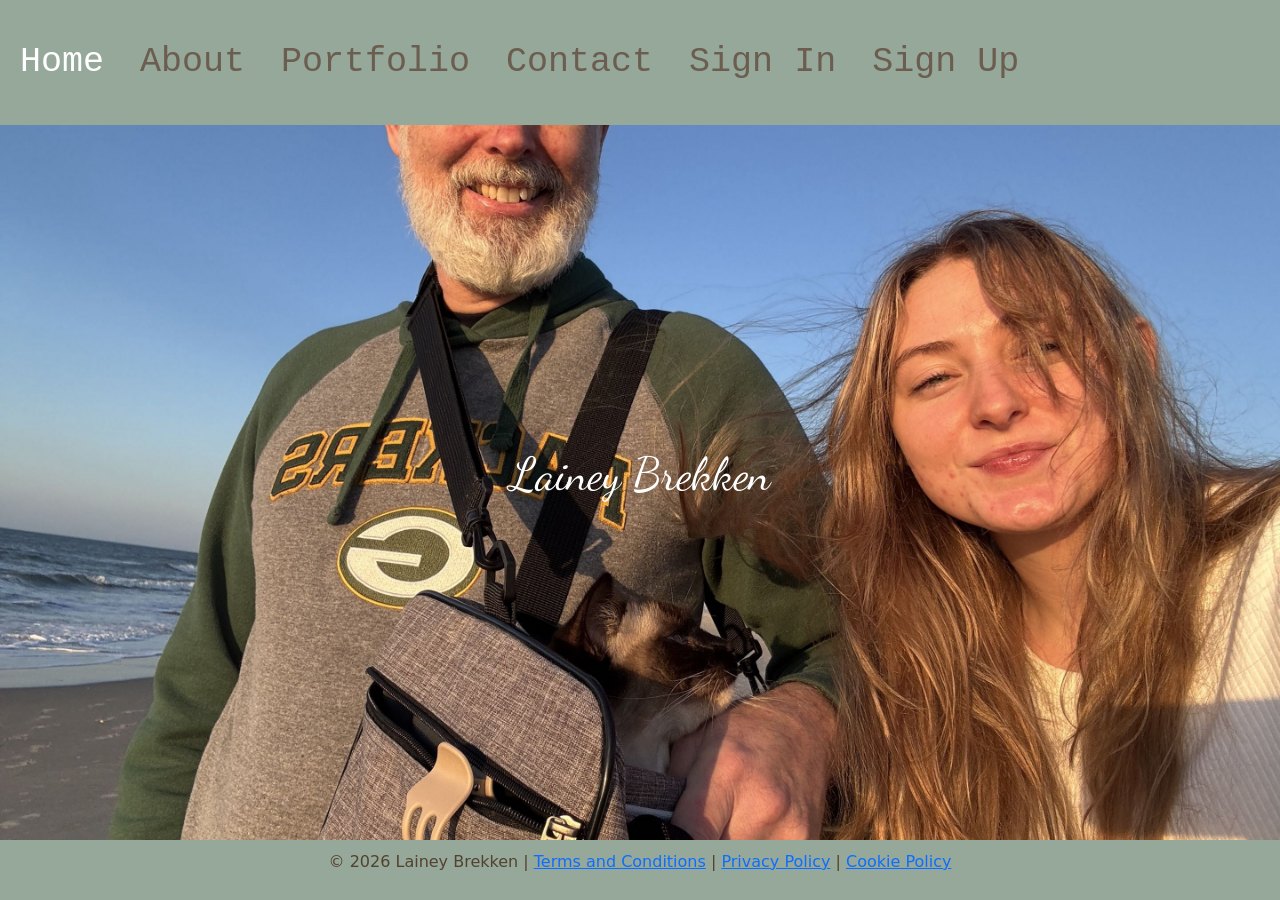
<file: index.html>
<!DOCTYPE html>
<html lang="en">
<head>
    <meta charset="UTF-8">
    <meta name="viewport" content="width=device-width, initial-scale=1">
    <title>Lainey's Portfolio</title>
    <link href="https://cdn.jsdelivr.net/npm/bootstrap@5.3.2/dist/css/bootstrap.min.css" rel="stylesheet">
    <link href="https://fonts.googleapis.com/css2?family=Dancing+Script:wght@700&display=swap" rel="stylesheet">
    <link rel="stylesheet" href="stylesheet.css">
</head>
    <header>
        <nav class="navbar navbar-expand-sm navbar-light">
            <div class="container-fluid">
                <ul class="navbar-nav me-auto mb-2 mb-lg-0">
                    <li class="nav-item">
                        <a class="nav-link active" href="index.html">Home</a>
                    </li>
                    <li class="nav-item">
                        <a class="nav-link" href="about.html">About</a>
                    </li>
                    <li class="nav-item">
                        <a class="nav-link" href="portfolio.html">Portfolio</a>
                    </li>
                    <li class="nav-item">
                        <a class="nav-link" href="contact.html">Contact</a>
                    </li>
                    <li class="nav-item">
                        <a class="nav-link" href="signin.html">Sign In</a>
                    </li>
                    <li class="nav-item">
                        <a class="nav-link" href="signup.html">Sign Up</a>
                    </li>
                </ul>
            </div>
        </nav>
    </header>
<body>
    <main class="introPhoto">
        <div class="introPhoto-content text-center text-white">
            <p>Lainey Brekken<p>
        </div>
    </main>
</body>
    <footer>
        <p>&copy; 2026 Lainey Brekken | 
            <a href="terms.html">Terms and Conditions</a> | 
            <a href="privacy.html">Privacy Policy</a> | 
            <a href="cookies.html">Cookie Policy</a>
        </p>
    </footer>
</html>
</file>
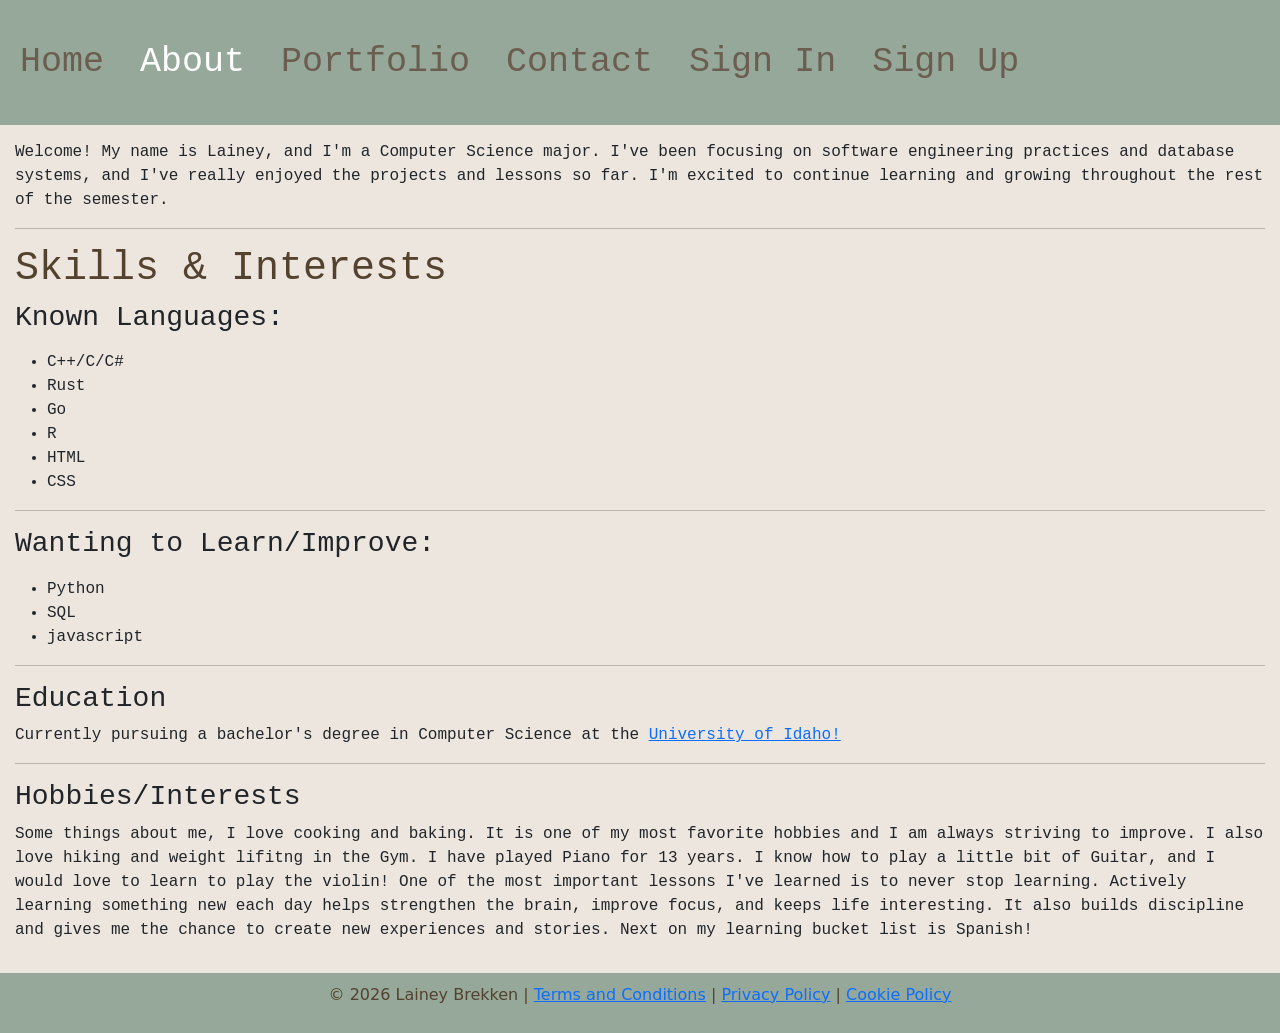
<file: about.HTML>
<!DOCTYPE html>
<html lang="en">
<head>
    <meta charset="UTF-8">
    <meta name="viewport" content="width=device-width, initial-scale=1">
    <link href="https://cdn.jsdelivr.net/npm/bootstrap@5.3.2/dist/css/bootstrap.min.css" rel="stylesheet">
    <link rel="stylesheet" href="stylesheet.css">
    <title>About</title>
</head>
<body>
    <header>
        <nav class="navbar navbar-expand-sm navbar-light">
            <div class="container-fluid">
                <ul class="navbar-nav me-auto mb-2 mb-lg-0">
                    <li class="nav-item">
                        <a class="nav-link" href="index.HTML">Home</a>
                    </li>
                    <li class="nav-item">
                        <a class="nav-link active" href="about.HTML">About</a>
                    </li>
                    <li class="nav-item">
                        <a class="nav-link" href="portfolio.HTML">Portfolio</a>
                    </li>
                    <li class="nav-item">
                        <a class="nav-link" href="contact.HTML">Contact</a>
                    </li>
                    <li class="nav-item">
                        <a class="nav-link" href="signin.HTML">Sign In</a>
                    </li>
                    <li class="nav-item">
                        <a class="nav-link" href="Signup.HTML">Sign Up</a>
                    </li>
                </ul>
            </div>
        </nav>
    </header>
    <main>
        <section id="introduction">
            <p>
                Welcome! My name is Lainey, and I'm a Computer Science major. I've been focusing on software 
                engineering practices and database systems, and I've really enjoyed the projects and lessons so far. I'm excited to continue 
                learning and growing throughout the rest of the semester.
            </p>
        </section>
        <hr>
        <section id="skills">
            <h1>Skills & Interests</h1>
                <h3>Known Languages:</h3>
                <p>
                    <UL>
                        <LI>C++/C/C#</LI>
                        <LI>Rust</LI>
                        <LI>Go</LI>
                        <LI>R</LI>
                        <LI>HTML</LI>
                        <LI>CSS</LI>
                    </UL>
                </p>
                <hr>
                <H3>Wanting to Learn/Improve:</H3>
                <p>
                    <UL>
                        <LI>Python</LI>
                        <LI>SQL</LI>
                        <LI>javascript</LI>
                    </UL>
                </p>
        </section>
        <hr>
        <section id="education">
            <h3>Education</h3>
            <p>Currently pursuing a bachelor's degree in Computer Science at the <a href="https://www.uidaho.edu/">University of Idaho!</a></p>
        </section>
        <hr>
        <section id="hobbies">
            <h3>Hobbies/Interests</h3>
                <p> 
                    Some things about me, I love cooking and baking. It is one of my most favorite hobbies and I am always striving to improve. 
                    I also love hiking and weight lifitng in the Gym. I have played Piano for 13 years. I know how to play a little bit of Guitar,
                    and I would love to learn to play the violin! One of the most important lessons I've learned is to never stop learning. 
                    Actively learning something new each day helps strengthen the brain, improve focus, and keeps life interesting. It also builds 
                    discipline and gives me the chance to create new experiences and stories. Next on my learning bucket list is Spanish!
                </p>
        </section>
    </main>
</body>
    <footer>
        <p>&copy; 2026 Lainey Brekken | 
            <a href="terms.html">Terms and Conditions</a> | 
            <a href="privacy.html">Privacy Policy</a> | 
            <a href="cookies.html">Cookie Policy</a>
        </p>
    </footer>
</html>
</file>
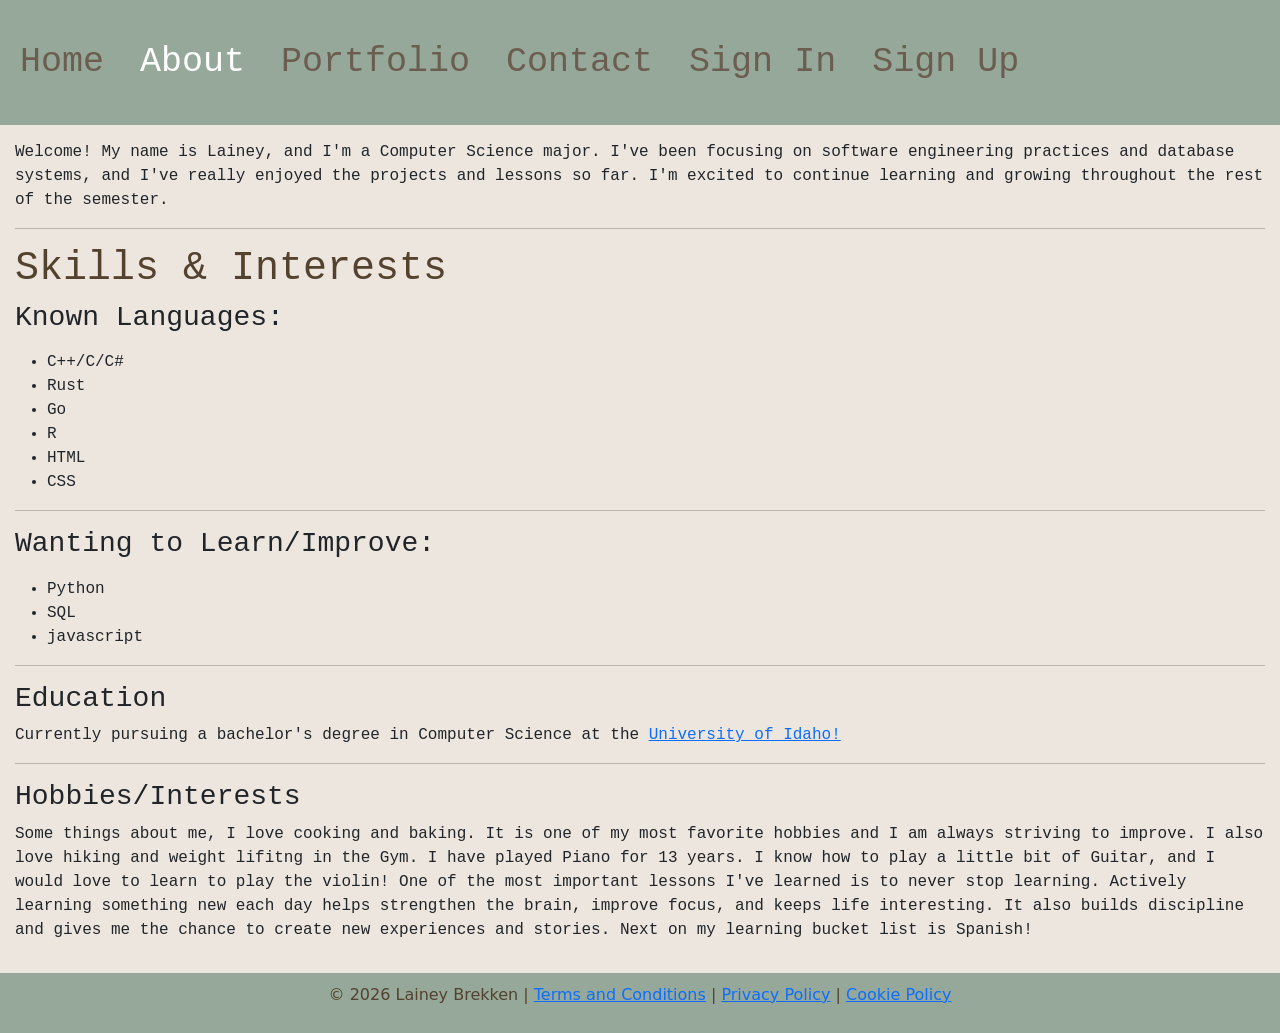
<file: about.html>
<!DOCTYPE html>
<html lang="en">
<head>
    <meta charset="UTF-8">
    <meta name="viewport" content="width=device-width, initial-scale=1">
    <link href="https://cdn.jsdelivr.net/npm/bootstrap@5.3.2/dist/css/bootstrap.min.css" rel="stylesheet">
    <link rel="stylesheet" href="stylesheet.css">
    <title>About</title>
</head>
<body>
    <header>
        <nav class="navbar navbar-expand-sm navbar-light">
            <div class="container-fluid">
                <ul class="navbar-nav me-auto mb-2 mb-lg-0">
                    <li class="nav-item">
                        <a class="nav-link" href="index.html">Home</a>
                    </li>
                    <li class="nav-item">
                        <a class="nav-link active" href="about.html">About</a>
                    </li>
                    <li class="nav-item">
                        <a class="nav-link" href="portfolio.html">Portfolio</a>
                    </li>
                    <li class="nav-item">
                        <a class="nav-link" href="contact.html">Contact</a>
                    </li>
                    <li class="nav-item">
                        <a class="nav-link" href="signin.html">Sign In</a>
                    </li>
                    <li class="nav-item">
                        <a class="nav-link" href="signup.html">Sign Up</a>
                    </li>
                </ul>
            </div>
        </nav>
    </header>
    <main>
        <section id="introduction">
            <p>
                Welcome! My name is Lainey, and I'm a Computer Science major. I've been focusing on software 
                engineering practices and database systems, and I've really enjoyed the projects and lessons so far. I'm excited to continue 
                learning and growing throughout the rest of the semester.
            </p>
        </section>
        <hr>
        <section id="skills">
            <h1>Skills & Interests</h1>
                <h3>Known Languages:</h3>
                <p>
                    <UL>
                        <LI>C++/C/C#</LI>
                        <LI>Rust</LI>
                        <LI>Go</LI>
                        <LI>R</LI>
                        <LI>HTML</LI>
                        <LI>CSS</LI>
                    </UL>
                </p>
                <hr>
                <H3>Wanting to Learn/Improve:</H3>
                <p>
                    <UL>
                        <LI>Python</LI>
                        <LI>SQL</LI>
                        <LI>javascript</LI>
                    </UL>
                </p>
        </section>
        <hr>
        <section id="education">
            <h3>Education</h3>
            <p>Currently pursuing a bachelor's degree in Computer Science at the <a href="https://www.uidaho.edu/">University of Idaho!</a></p>
        </section>
        <hr>
        <section id="hobbies">
            <h3>Hobbies/Interests</h3>
                <p> 
                    Some things about me, I love cooking and baking. It is one of my most favorite hobbies and I am always striving to improve. 
                    I also love hiking and weight lifitng in the Gym. I have played Piano for 13 years. I know how to play a little bit of Guitar,
                    and I would love to learn to play the violin! One of the most important lessons I've learned is to never stop learning. 
                    Actively learning something new each day helps strengthen the brain, improve focus, and keeps life interesting. It also builds 
                    discipline and gives me the chance to create new experiences and stories. Next on my learning bucket list is Spanish!
                </p>
        </section>
    </main>
</body>
    <footer>
        <p>&copy; 2026 Lainey Brekken | 
            <a href="terms.html">Terms and Conditions</a> | 
            <a href="privacy.html">Privacy Policy</a> | 
            <a href="cookies.html">Cookie Policy</a>
        </p>
    </footer>
</html>
</file>
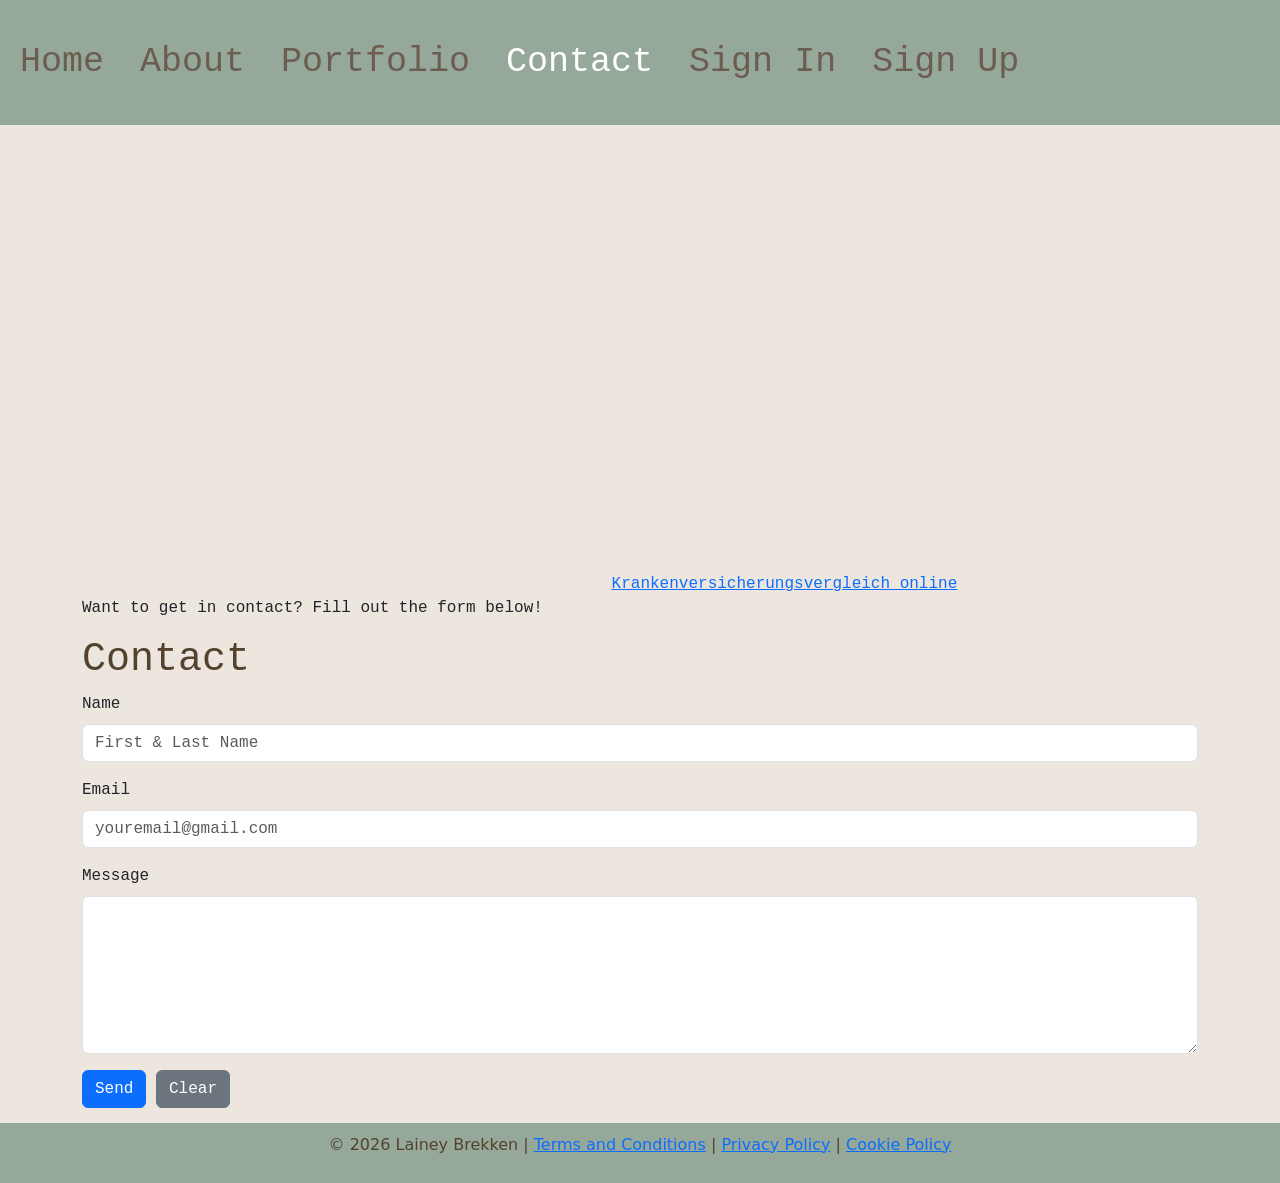
<file: contact.HTML>
<!DOCTYPE html>
<html lang="en">
<head>
    <meta charset="UTF-8">
    <meta name="viewport" content="width=device-width, initial-scale=1">
    <link href="https://cdn.jsdelivr.net/npm/bootstrap@5.3.2/dist/css/bootstrap.min.css" rel="stylesheet">
    <link rel="stylesheet" href="stylesheet.css">
    <title>Contact</title>
</head>
<body>
        <header>
            <nav class="navbar navbar-expand-sm navbar-light">
                <div class="container-fluid">
                    <ul class="navbar-nav me-auto mb-2 mb-lg-0">
                        <li class="nav-item">
                            <a class="nav-link" href="index.HTML">Home</a>
                        </li>
                        <li class="nav-item">
                            <a class="nav-link" href="about.HTML">About</a>
                        </li>
                        <li class="nav-item">
                            <a class="nav-link" href="portfolio.HTML">Portfolio</a>
                        </li>
                        <li class="nav-item">
                            <a class="nav-link active" href="contact.HTML">Contact</a>
                        </li>
                        <li class="nav-item">
                            <a class="nav-link" href="signin.HTML">Sign In</a>
                        </li>
                        <li class="nav-item">
                            <a class="nav-link" href="Signup.HTML">Sign Up</a>
                        </li>
                    </ul>
                </div>
            </nav>
        </header>
        <main class="container mt-5">
            <iframe width="520" height="400" frameborder="0" scrolling="no" marginheight="0" marginwidth="0" id="gmap_canvas" src="https://maps.google.com/maps?width=520&amp;height=400&amp;hl=en&amp;q=%20+(Moscow,ID)&amp;t=&amp;z=12&amp;ie=UTF8&amp;iwloc=B&amp;output=embed"></iframe> <a href='https://www.krankenversicherungsvergleich.at/'>Krankenversicherungsvergleich online</a> <script type='text/javascript' src='https://embedmaps.com/google-maps-authorization/script.js?id=df202a2e237e6051bcd518401a7cb86a8abd6d80'></script>
            <p>Want to get in contact? Fill out the form below!</p>
            <h1>Contact</h1>
            <form action="mailto:your.email" method="post" enctype="text/plain"> 
                <div class="mb-3">
                    <label for="name" class="form-label">Name</label>
                    <input type="text" class="form-control" id="name" name="name" placeholder="First & Last Name" required>
                </div>
                <div class="mb-3">
                    <label for="email" class="form-label">Email</label>
                    <input type="email" class="form-control" id="email" name="email" placeholder="youremail@gmail.com" required>
                </div>
                <div class="mb-3">
                    <label for="message" class="form-label">Message</label>
                    <textarea class="form-control" id="message" name="message" rows="6" required></textarea>
                </div>
                <button type="submit" class="btn btn-primary">Send</button>
                <button type="reset" class="btn btn-secondary">Clear</button>
            </form>
        </main>
    </body>
        <footer>
        <p>&copy; 2026 Lainey Brekken | 
            <a href="terms.html">Terms and Conditions</a> | 
            <a href="privacy.html">Privacy Policy</a> | 
            <a href="cookies.html">Cookie Policy</a>
        </p>
    </footer>
</html>
</file>
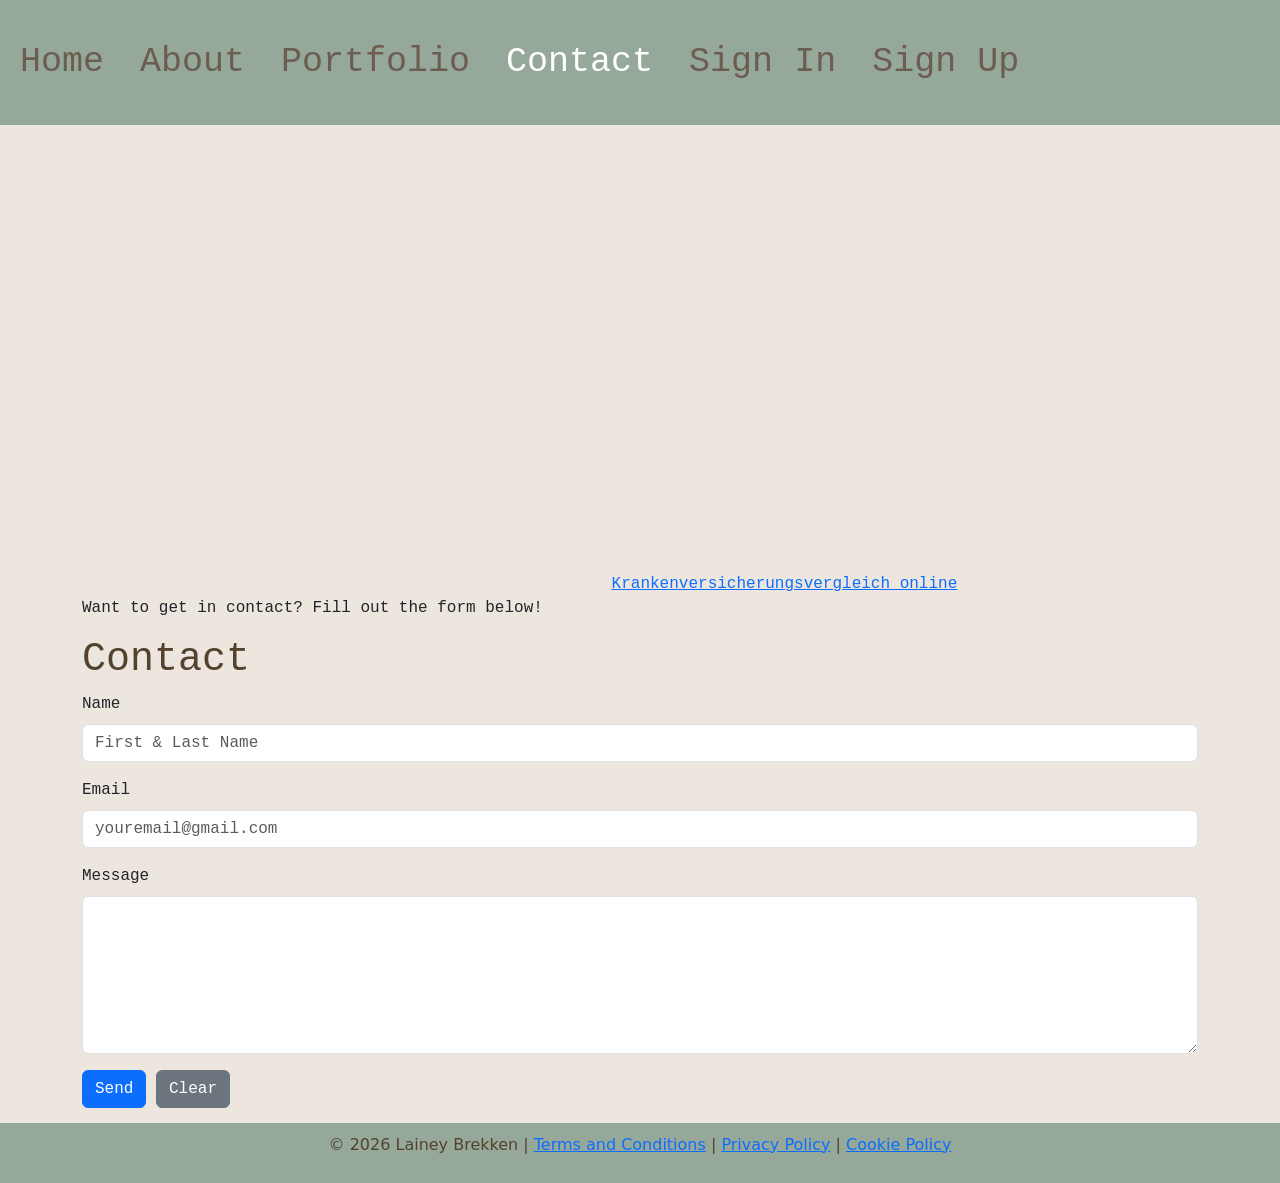
<file: contact.html>
<!DOCTYPE html>
<html lang="en">
<head>
    <meta charset="UTF-8">
    <meta name="viewport" content="width=device-width, initial-scale=1">
    <link href="https://cdn.jsdelivr.net/npm/bootstrap@5.3.2/dist/css/bootstrap.min.css" rel="stylesheet">
    <link rel="stylesheet" href="stylesheet.css">
    <title>Contact</title>
</head>
<body>
        <header>
            <nav class="navbar navbar-expand-sm navbar-light">
                <div class="container-fluid">
                    <ul class="navbar-nav me-auto mb-2 mb-lg-0">
                        <li class="nav-item">
                            <a class="nav-link" href="index.html">Home</a>
                        </li>
                        <li class="nav-item">
                            <a class="nav-link" href="about.html">About</a>
                        </li>
                        <li class="nav-item">
                            <a class="nav-link" href="portfolio.html">Portfolio</a>
                        </li>
                        <li class="nav-item">
                            <a class="nav-link active" href="contact.html">Contact</a>
                        </li>
                        <li class="nav-item">
                            <a class="nav-link" href="signin.html">Sign In</a>
                        </li>
                        <li class="nav-item">
                            <a class="nav-link" href="signup.html">Sign Up</a>
                        </li>
                    </ul>
                </div>
            </nav>
        </header>
        <main class="container mt-5">
            <iframe width="520" height="400" frameborder="0" scrolling="no" marginheight="0" marginwidth="0" id="gmap_canvas" src="https://maps.google.com/maps?width=520&amp;height=400&amp;hl=en&amp;q=%20+(Moscow,ID)&amp;t=&amp;z=12&amp;ie=UTF8&amp;iwloc=B&amp;output=embed"></iframe> <a href='https://www.krankenversicherungsvergleich.at/'>Krankenversicherungsvergleich online</a> <script type='text/javascript' src='https://embedmaps.com/google-maps-authorization/script.js?id=df202a2e237e6051bcd518401a7cb86a8abd6d80'></script>
            <p>Want to get in contact? Fill out the form below!</p>
            <h1>Contact</h1>
            <form action="mailto:your.email" method="post" enctype="text/plain"> 
                <div class="mb-3">
                    <label for="name" class="form-label">Name</label>
                    <input type="text" class="form-control" id="name" name="name" placeholder="First & Last Name" required>
                </div>
                <div class="mb-3">
                    <label for="email" class="form-label">Email</label>
                    <input type="email" class="form-control" id="email" name="email" placeholder="youremail@gmail.com" required>
                </div>
                <div class="mb-3">
                    <label for="message" class="form-label">Message</label>
                    <textarea class="form-control" id="message" name="message" rows="6" required></textarea>
                </div>
                <button type="submit" class="btn btn-primary">Send</button>
                <button type="reset" class="btn btn-secondary">Clear</button>
            </form>
        </main>
    </body>
        <footer>
        <p>&copy; 2026 Lainey Brekken | 
            <a href="terms.html">Terms and Conditions</a> | 
            <a href="privacy.html">Privacy Policy</a> | 
            <a href="cookies.html">Cookie Policy</a>
        </p>
    </footer>
</html>
</file>
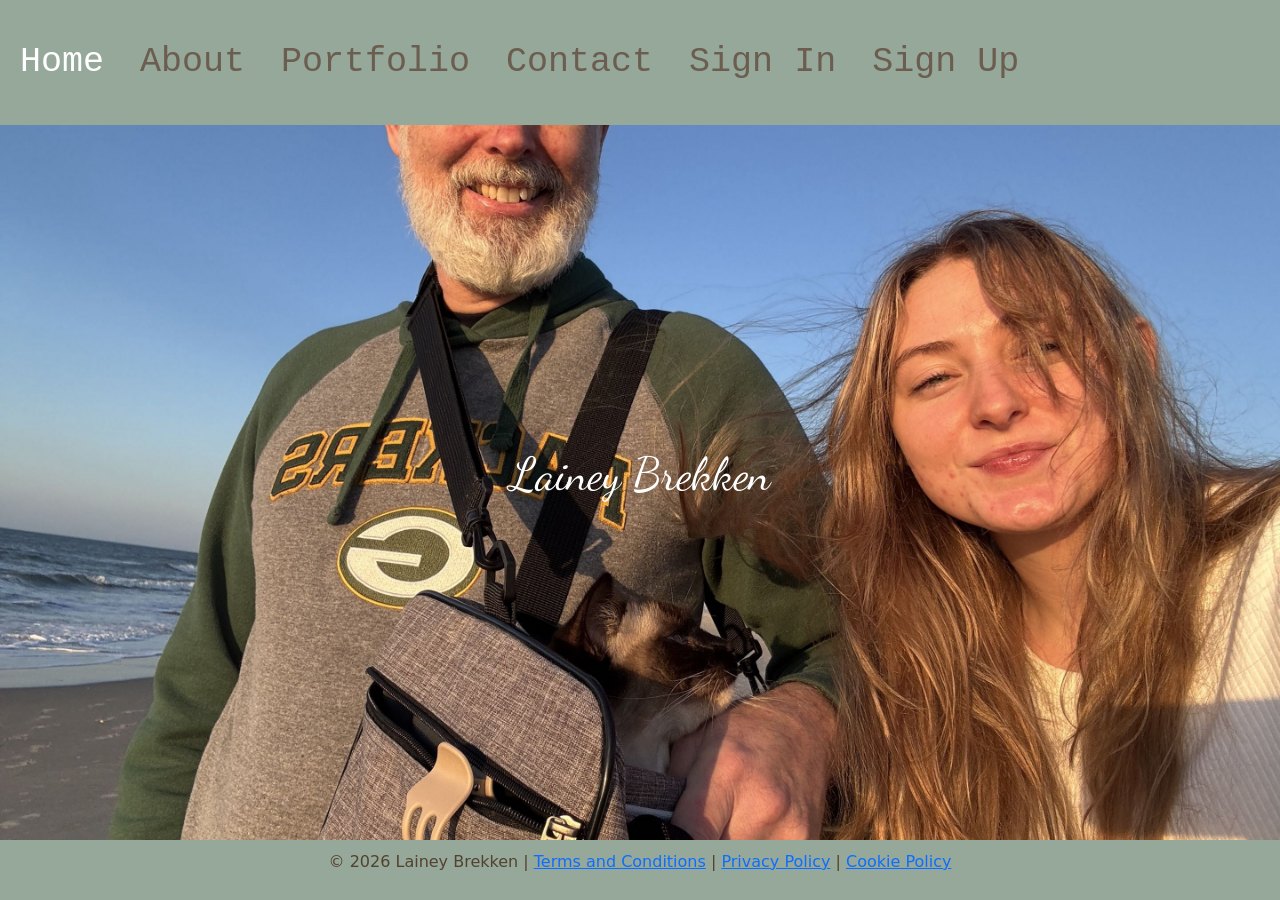
<file: index.html.HTML>
<!DOCTYPE html>
<html lang="en">
<head>
    <meta charset="UTF-8">
    <meta name="viewport" content="width=device-width, initial-scale=1">
    <title>Lainey's Portfolio</title>
    <link href="https://cdn.jsdelivr.net/npm/bootstrap@5.3.2/dist/css/bootstrap.min.css" rel="stylesheet">
    <link href="https://fonts.googleapis.com/css2?family=Dancing+Script:wght@700&display=swap" rel="stylesheet">
    <link rel="stylesheet" href="stylesheet.css">
</head>
    <header>
        <nav class="navbar navbar-expand-sm navbar-light">
            <div class="container-fluid">
                <ul class="navbar-nav me-auto mb-2 mb-lg-0">
                    <li class="nav-item">
                        <a class="nav-link active" href="index.HTML">Home</a>
                    </li>
                    <li class="nav-item">
                        <a class="nav-link" href="about.HTML">About</a>
                    </li>
                    <li class="nav-item">
                        <a class="nav-link" href="portfolio.HTML">Portfolio</a>
                    </li>
                    <li class="nav-item">
                        <a class="nav-link" href="contact.HTML">Contact</a>
                    </li>
                    <li class="nav-item">
                        <a class="nav-link" href="signin.HTML">Sign In</a>
                    </li>
                    <li class="nav-item">
                        <a class="nav-link" href="Signup.HTML">Sign Up</a>
                    </li>
                </ul>
            </div>
        </nav>
    </header>
<body>
    <main class="introPhoto">
        <div class="introPhoto-content text-center text-white">
            <p>Lainey Brekken<p>
        </div>
    </main>
</body>
    <footer>
        <p>&copy; 2026 Lainey Brekken | 
            <a href="terms.html">Terms and Conditions</a> | 
            <a href="privacy.html">Privacy Policy</a> | 
            <a href="cookies.html">Cookie Policy</a>
        </p>
    </footer>
</html>
</file>
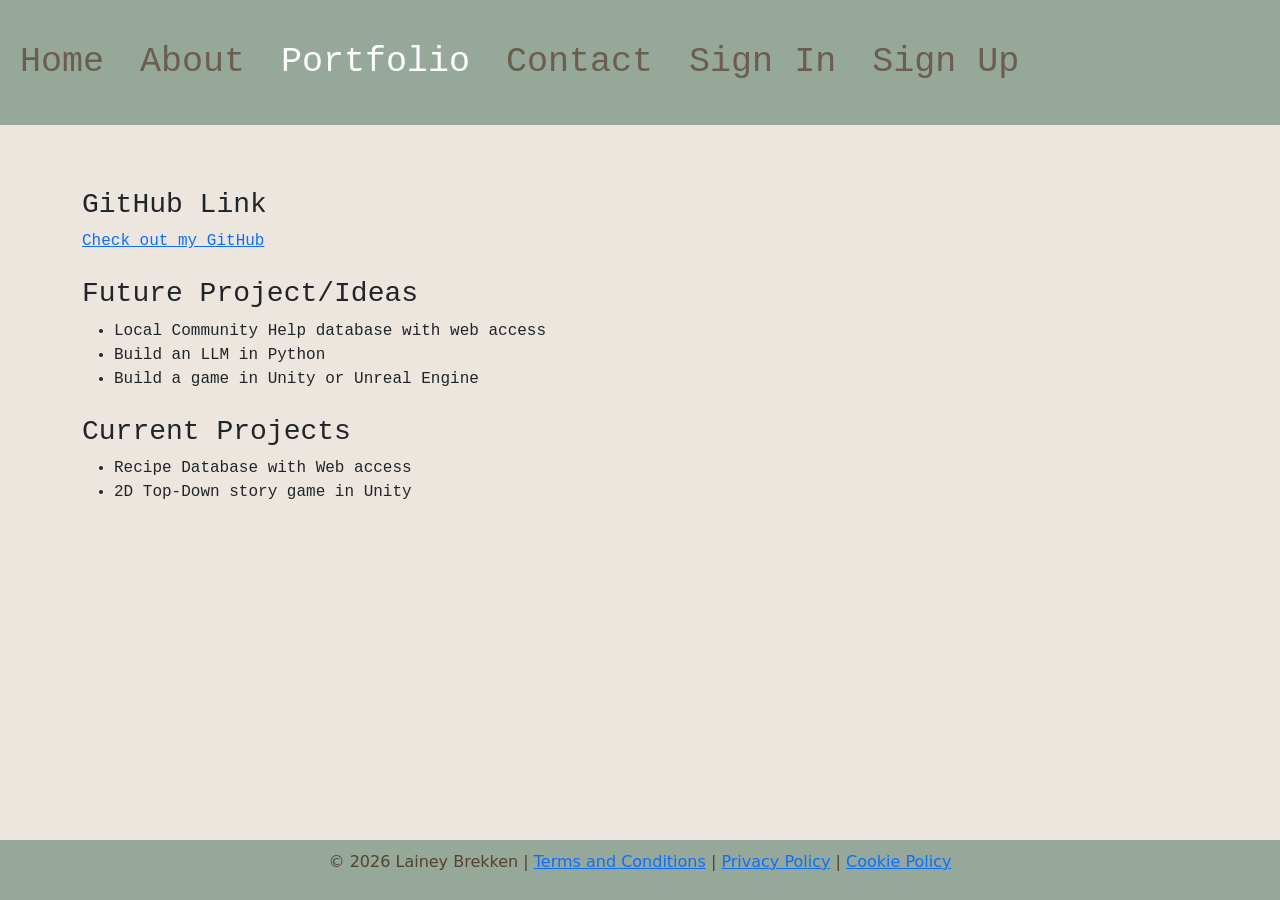
<file: portfolio.HTML>
<!DOCTYPE html>
<html lang="en">
<head>
    <meta charset="UTF-8">
    <meta name="viewport" content="width=device-width, initial-scale=1">
    <link href="https://cdn.jsdelivr.net/npm/bootstrap@5.3.2/dist/css/bootstrap.min.css" rel="stylesheet">
    <link rel="stylesheet" href="stylesheet.css">
    <title>Portfolio</title>
</head>
    <body>
        <header>
            <nav class="navbar navbar-expand-sm navbar-light">
                <div class="container-fluid">
                    <ul class="navbar-nav me-auto mb-2 mb-lg-0">
                        <li class="nav-item">
                            <a class="nav-link" href="index.HTML">Home</a>
                        </li>
                        <li class="nav-item">
                            <a class="nav-link" href="about.HTML">About</a>
                        </li>
                        <li class="nav-item">
                            <a class="nav-link active" href="portfolio.HTML">Portfolio</a>
                        </li>
                        <li class="nav-item">
                            <a class="nav-link" href="contact.HTML">Contact</a>
                        </li>
                        <li class="nav-item">
                            <a class="nav-link" href="signin.HTML">Sign In</a>
                        </li>
                        <li class="nav-item">
                            <a class="nav-link" href="Signup.HTML">Sign Up</a>
                        </li>
                    </ul>
                </div>
            </nav>
        </header>
    </body>
    <main class="container mt-5">

        <h3>GitHub Link</h3>
        <a href="https://github.com/LaineyBrekken">Check out my GitHub</a>

        <h3 class="mt-4">Future Project/Ideas</h3>
        <ul>
            <li>Local Community Help database with web access</li>
            <li>Build an LLM in Python</li>
            <li>Build a game in Unity or Unreal Engine</li>
        </ul>

        <h3 class="mt-4">Current Projects</h3>
        <ul>
            <li>Recipe Database with Web access</li>
            <li>2D Top-Down story game in Unity</li>
        </ul>
    </main>
    <footer>
        <p>&copy; 2026 Lainey Brekken | 
            <a href="terms.html">Terms and Conditions</a> | 
            <a href="privacy.html">Privacy Policy</a> | 
            <a href="cookies.html">Cookie Policy</a>
        </p>
    </footer>
</html>
</file>
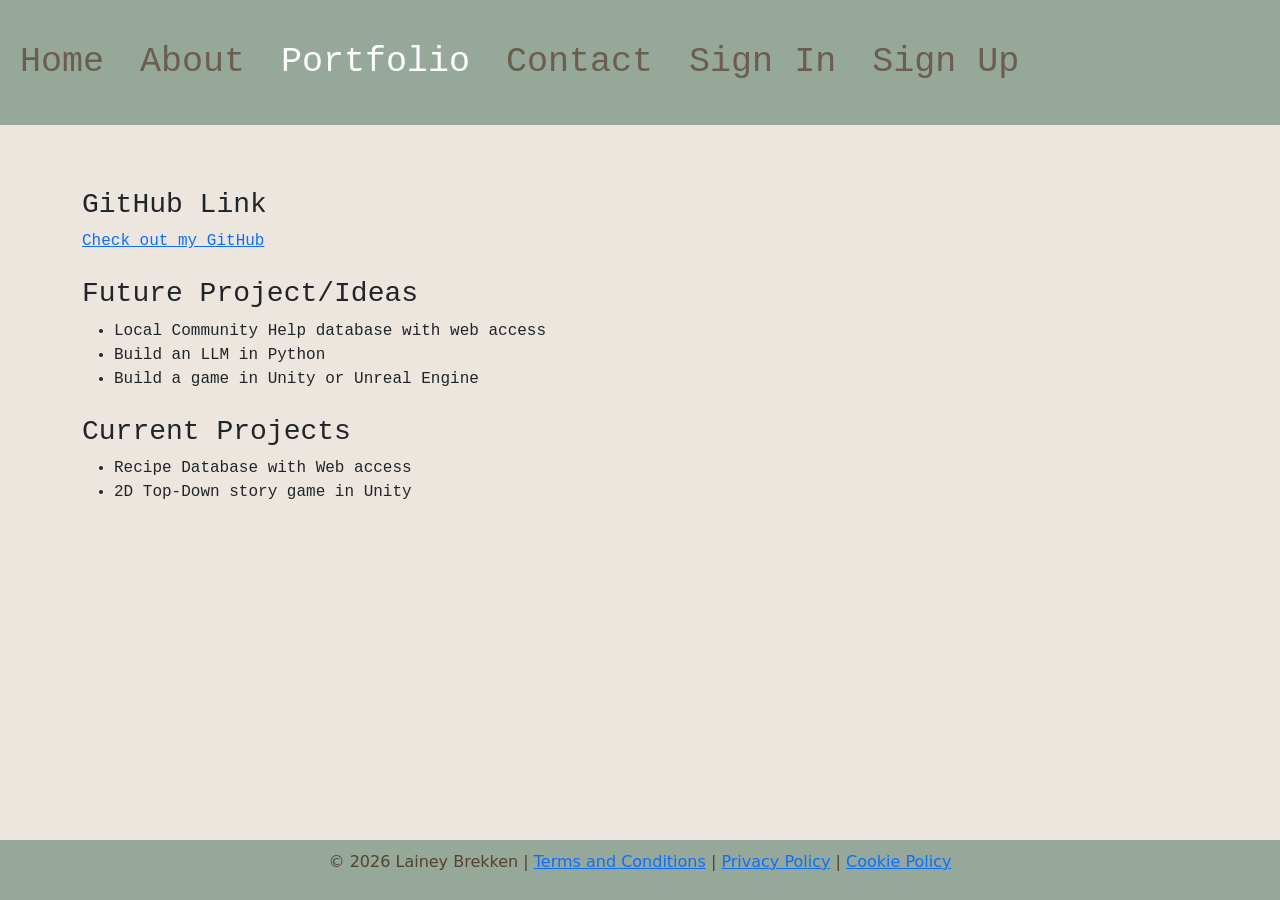
<file: portfolio.html>
<!DOCTYPE html>
<html lang="en">
<head>
    <meta charset="UTF-8">
    <meta name="viewport" content="width=device-width, initial-scale=1">
    <link href="https://cdn.jsdelivr.net/npm/bootstrap@5.3.2/dist/css/bootstrap.min.css" rel="stylesheet">
    <link rel="stylesheet" href="stylesheet.css">
    <title>Portfolio</title>
</head>
    <body>
        <header>
            <nav class="navbar navbar-expand-sm navbar-light">
                <div class="container-fluid">
                    <ul class="navbar-nav me-auto mb-2 mb-lg-0">
                        <li class="nav-item">
                            <a class="nav-link" href="index.html">Home</a>
                        </li>
                        <li class="nav-item">
                            <a class="nav-link" href="about.html">About</a>
                        </li>
                        <li class="nav-item">
                            <a class="nav-link active" href="portfolio.html">Portfolio</a>
                        </li>
                        <li class="nav-item">
                            <a class="nav-link" href="contact.html">Contact</a>
                        </li>
                        <li class="nav-item">
                            <a class="nav-link" href="signin.html">Sign In</a>
                        </li>
                        <li class="nav-item">
                            <a class="nav-link" href="signup.html">Sign Up</a>
                        </li>
                    </ul>
                </div>
            </nav>
        </header>
    </body>
    <main class="container mt-5">

        <h3>GitHub Link</h3>
        <a href="https://github.com/LaineyBrekken">Check out my GitHub</a>

        <h3 class="mt-4">Future Project/Ideas</h3>
        <ul>
            <li>Local Community Help database with web access</li>
            <li>Build an LLM in Python</li>
            <li>Build a game in Unity or Unreal Engine</li>
        </ul>

        <h3 class="mt-4">Current Projects</h3>
        <ul>
            <li>Recipe Database with Web access</li>
            <li>2D Top-Down story game in Unity</li>
        </ul>
    </main>
    <footer>
        <p>&copy; 2026 Lainey Brekken | 
            <a href="terms.html">Terms and Conditions</a> | 
            <a href="privacy.html">Privacy Policy</a> | 
            <a href="cookies.html">Cookie Policy</a>
        </p>
    </footer>
</html>
</file>
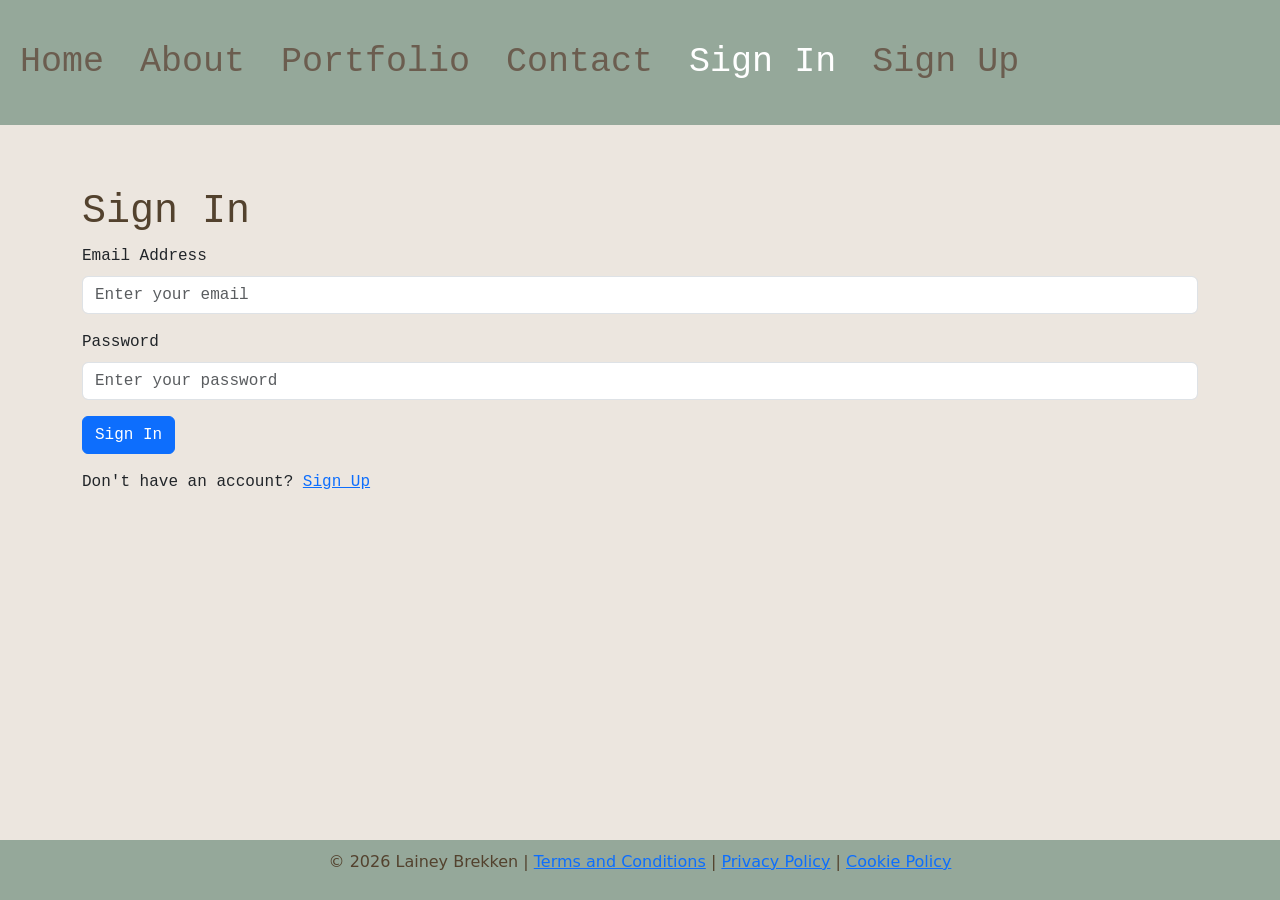
<file: signin.HTML>
<!DOCTYPE html>
<html lang="en">
<head>
    <meta charset="UTF-8">
    <meta name="viewport" content="width=device-width, initial-scale=1">
    <link href="https://cdn.jsdelivr.net/npm/bootstrap@5.3.2/dist/css/bootstrap.min.css" rel="stylesheet">
    <link rel="stylesheet" href="stylesheet.css">
    <title>Sign In</title>
</head>
    <body>
        <header>
            <nav class="navbar navbar-expand-sm navbar-light">
                <div class="container-fluid">
                    <ul class="navbar-nav me-auto mb-2 mb-lg-0">
                        <li class="nav-item">
                            <a class="nav-link" href="index.HTML">Home</a>
                        </li>
                        <li class="nav-item">
                            <a class="nav-link" href="about.HTML">About</a>
                        </li>
                        <li class="nav-item">
                            <a class="nav-link" href="portfolio.HTML">Portfolio</a>
                        </li>
                        <li class="nav-item">
                            <a class="nav-link" href="contact.HTML">Contact</a>
                        </li>
                        <li class="nav-item">
                            <a class="nav-link active" href="signin.HTML">Sign In</a>
                        </li>
                        <li class="nav-item">
                            <a class="nav-link" href="Signup.HTML">Sign Up</a>
                        </li>
                    </ul>
                </div>
            </nav>
        </header>
        <main class="container mt-5">
            <h1>Sign In</h1>
            <form>
                <div class="mb-3">
                    <label for="email" class="form-label">Email Address</label>
                    <input type="email" class="form-control" id="email" placeholder="Enter your email">
                </div>

                <div class="mb-3">
                    <label for="password" class="form-label">Password</label>
                    <input type="password" class="form-control" id="password" placeholder="Enter your password">
                </div>

                <button type="submit" class="btn btn-primary">Sign In</button>

                <p class="mt-3">
                    Don't have an account? <a href="signup.html">Sign Up</a>
                </p>
            </form>
        </main>
    </body>
        <footer>
        <p>&copy; 2026 Lainey Brekken | 
            <a href="terms.html">Terms and Conditions</a> | 
            <a href="privacy.html">Privacy Policy</a> | 
            <a href="cookies.html">Cookie Policy</a>
        </p>
    </footer>
</html>
</file>
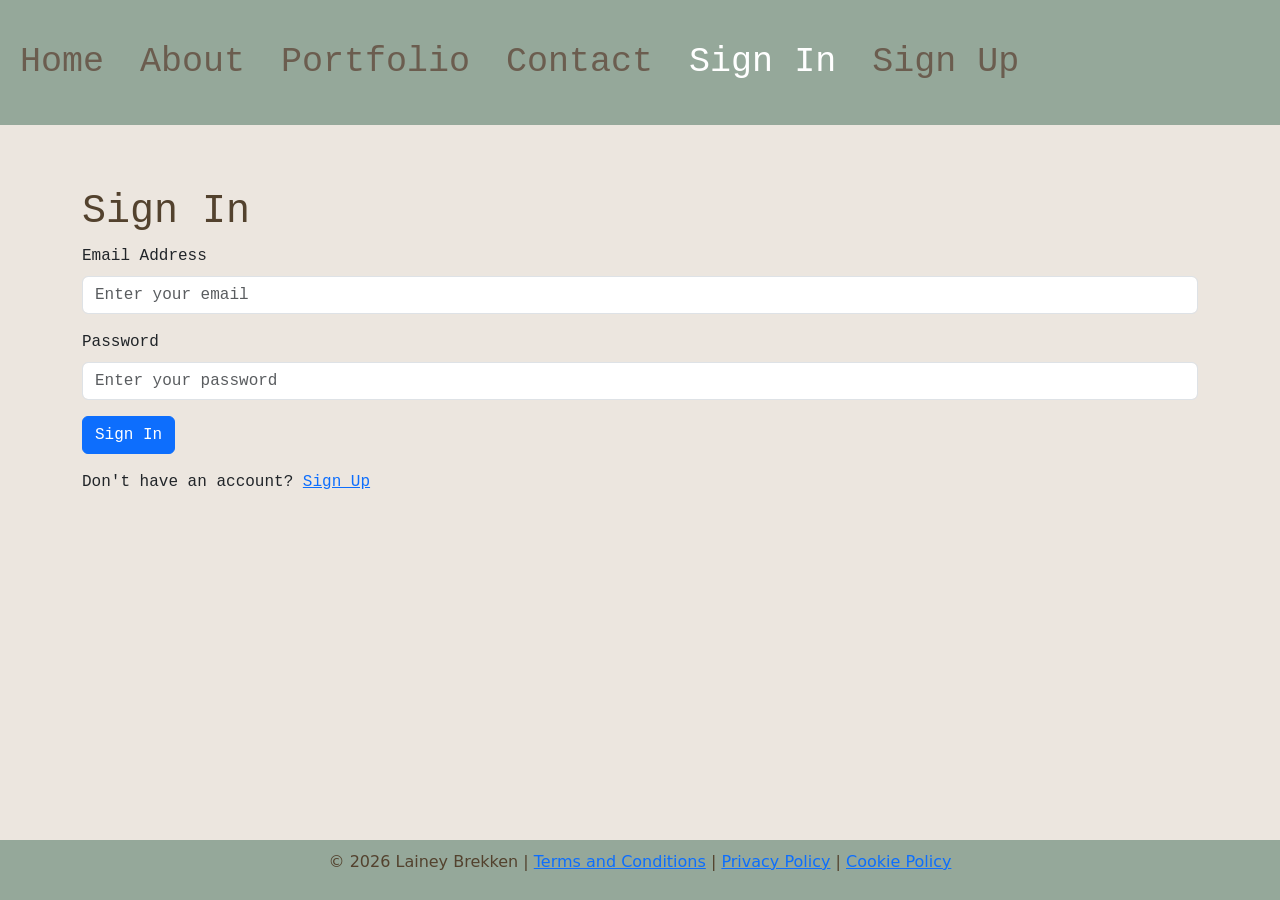
<file: signin.html>
<!DOCTYPE html>
<html lang="en">
<head>
    <meta charset="UTF-8">
    <meta name="viewport" content="width=device-width, initial-scale=1">
    <link href="https://cdn.jsdelivr.net/npm/bootstrap@5.3.2/dist/css/bootstrap.min.css" rel="stylesheet">
    <link rel="stylesheet" href="stylesheet.css">
    <title>Sign In</title>
</head>
    <body>
        <header>
            <nav class="navbar navbar-expand-sm navbar-light">
                <div class="container-fluid">
                    <ul class="navbar-nav me-auto mb-2 mb-lg-0">
                        <li class="nav-item">
                            <a class="nav-link" href="index.html">Home</a>
                        </li>
                        <li class="nav-item">
                            <a class="nav-link" href="about.html">About</a>
                        </li>
                        <li class="nav-item">
                            <a class="nav-link" href="portfolio.html">Portfolio</a>
                        </li>
                        <li class="nav-item">
                            <a class="nav-link" href="contact.html">Contact</a>
                        </li>
                        <li class="nav-item">
                            <a class="nav-link active" href="signin.html">Sign In</a>
                        </li>
                        <li class="nav-item">
                            <a class="nav-link" href="signup.html">Sign Up</a>
                        </li>
                    </ul>
                </div>
            </nav>
        </header>
        <main class="container mt-5">
            <h1>Sign In</h1>
            <form>
                <div class="mb-3">
                    <label for="email" class="form-label">Email Address</label>
                    <input type="email" class="form-control" id="email" placeholder="Enter your email">
                </div>

                <div class="mb-3">
                    <label for="password" class="form-label">Password</label>
                    <input type="password" class="form-control" id="password" placeholder="Enter your password">
                </div>

                <button type="submit" class="btn btn-primary">Sign In</button>

                <p class="mt-3">
                    Don't have an account? <a href="signup.html">Sign Up</a>
                </p>
            </form>
        </main>
    </body>
        <footer>
        <p>&copy; 2026 Lainey Brekken | 
            <a href="terms.html">Terms and Conditions</a> | 
            <a href="privacy.html">Privacy Policy</a> | 
            <a href="cookies.html">Cookie Policy</a>
        </p>
    </footer>

</html>
</file>
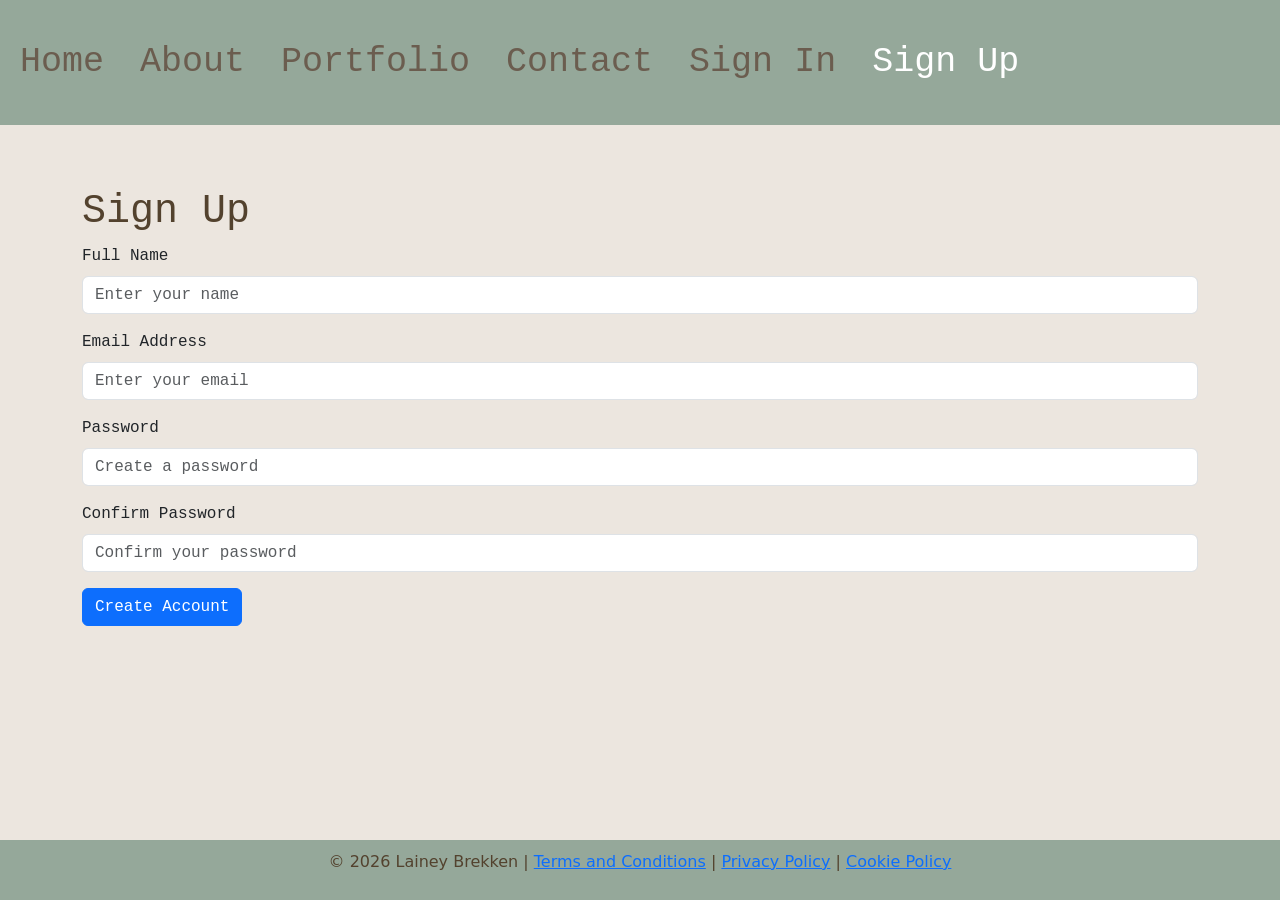
<file: signup.html>
<!DOCTYPE html>
<html lang="en">
<head>
    <meta charset="UTF-8">
    <meta name="viewport" content="width=device-width, initial-scale=1">
    <link href="https://cdn.jsdelivr.net/npm/bootstrap@5.3.2/dist/css/bootstrap.min.css" rel="stylesheet">
    <link rel="stylesheet" href="stylesheet.css">
    <title>Sign Up</title>
</head>
<body>
        <header>
            <nav class="navbar navbar-expand-sm navbar-light">
                <div class="container-fluid">
                    <ul class="navbar-nav me-auto mb-2 mb-lg-0">
                        <li class="nav-item">
                            <a class="nav-link" href="index.html">Home</a>
                        </li>
                        <li class="nav-item">
                            <a class="nav-link" href="about.html">About</a>
                        </li>
                        <li class="nav-item">
                            <a class="nav-link" href="portfolio.html">Portfolio</a>
                        </li>
                        <li class="nav-item">
                            <a class="nav-link" href="contact.html">Contact</a>
                        </li>
                        <li class="nav-item">
                            <a class="nav-link" href="signin.html">Sign In</a>
                        </li>
                        <li class="nav-item">
                            <a class="nav-link active" href="signup.html">Sign Up</a>
                        </li>
                    </ul>
                </div>
            </nav>
        </header>
    <main class="container mt-5">
        <h1>Sign Up</h1>
        <form>
            <div class="mb-3">
                <label for="name" class="form-label">Full Name</label>
                <input type="text" class="form-control" id="name" placeholder="Enter your name">
            </div>

            <div class="mb-3">
                <label for="email" class="form-label">Email Address</label>
                <input type="email" class="form-control" id="email" placeholder="Enter your email">
            </div>

            <div class="mb-3">
                <label for="password" class="form-label">Password</label>
                <input type="password" class="form-control" id="password" placeholder="Create a password">
            </div>

            <div class="mb-3">
                <label for="confirm" class="form-label">Confirm Password</label>
                <input type="password" class="form-control" id="confirm" placeholder="Confirm your password">
            </div>

                    <button type="submit" class="btn btn-primary">Create Account</button>
        </form>
    </main>
</body>
    <footer>
        <p>&copy; 2026 Lainey Brekken | 
            <a href="terms.html">Terms and Conditions</a> | 
            <a href="privacy.html">Privacy Policy</a> | 
            <a href="cookies.html">Cookie Policy</a>
        </p>
    </footer>

</html>
</file>
<file: stylesheet.css>
html, body{
    height: 100%;
    margin: 0;
}
body{
    background-color: rgb(236, 230, 223);
    display: flex;
    flex-direction: column;
}
main{
    background-color:rgb(236, 230, 223s);
    font-family:'Courier New', Courier, monospace;
    padding: 15px;
    flex: 1;
}
header{
    background-color:rgb(149, 168, 154);
    font-family:'Courier New', Courier, monospace;
    font-size: 35px;
    color: rgb(83, 66, 46);
    padding-top: 20px;
    padding-bottom: 20px;
    display: inline-block;
    text-align: center;

}
.introPhoto {
    background-image: url('image.jpg');
    background-size: cover;
    background-position: center;
    align-items: center;
    display: flex;
    justify-content: center;
}

.introPhoto-content {
    color: white;
    font-size: 46px;
    font-family: 'Dancing Script', cursive;
}
footer {
    background-color: rgb(149, 168, 154);
    color: rgb(83, 66, 46);
    text-align: center;
    padding: 10px;
}
h1{
    color: rgb(83, 66, 46); 
}
.nav-link.active {
    color: white !important;
}
.nav-link{
    margin-right:20px;
    color:rgb(107, 93, 79);
}
</file>
